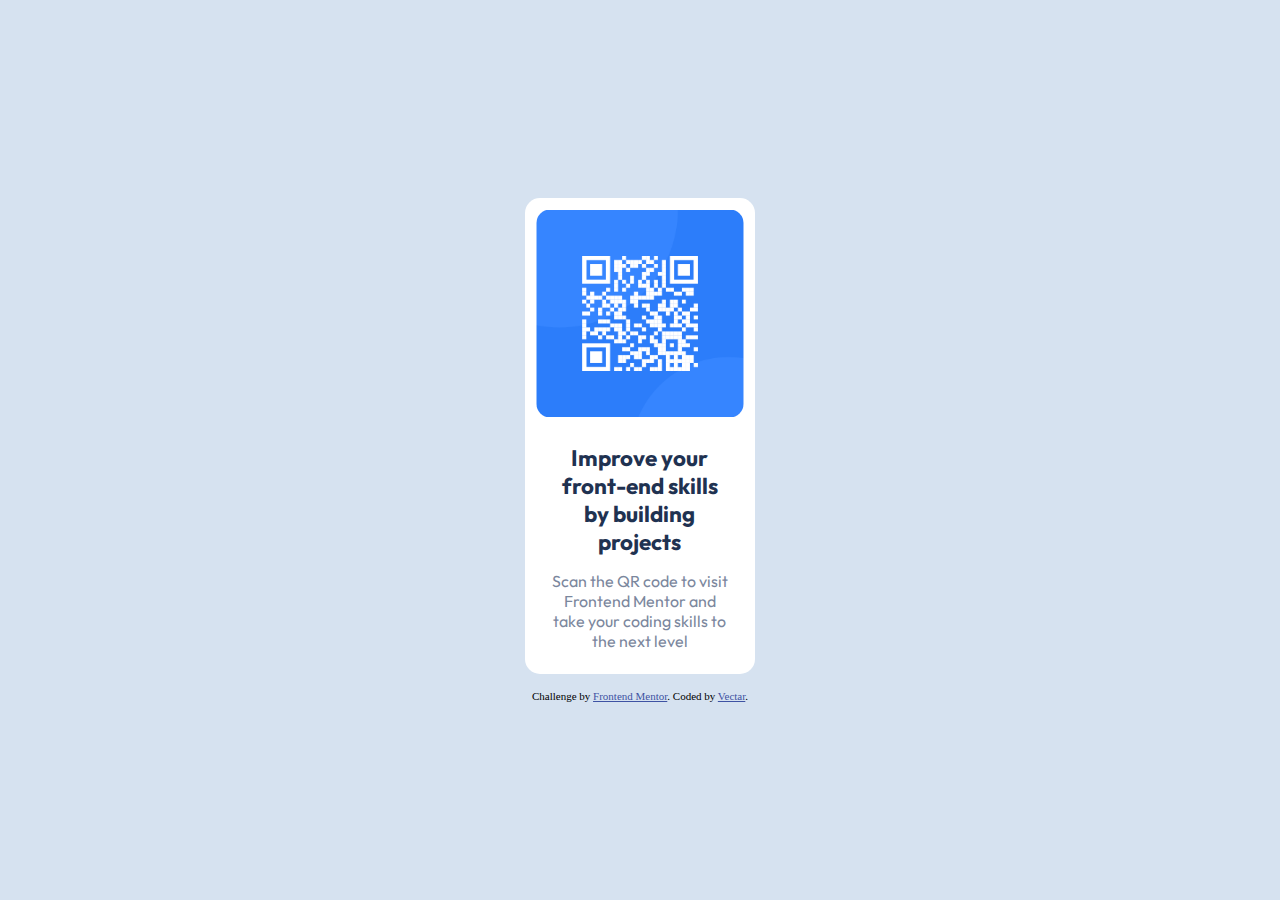
<file: index.html>
<!DOCTYPE html>
<html lang="en">
<head>
  <meta charset="UTF-8">
  <meta name="viewport" content="width=device-width, initial-scale=1.0">

  <link rel="stylesheet" href="styles.css">
  <link rel="icon" type="image/png" sizes="32x32" href="./images/favicon-32x32.png">
  
  <link rel="preconnect" href="https://fonts.googleapis.com">
  <link rel="preconnect" href="https://fonts.gstatic.com" crossorigin>
  <link href="https://fonts.googleapis.com/css2?family=Outfit:wght@400;700&display=swap" rel="stylesheet">
  
  <title>Frontend Mentor | QR code component</title>
</head>
<body>
    <div class="qr-container">
      <img src="./images/image-qr-code.png" alt="QR Code">
      <h1>Improve your front-end skills by building projects</h1>
      <div id="instructions">Scan the QR code to visit Frontend Mentor and take 
      your coding skills to the next level</div>
    </div>
    <footer>
      <div class="attribution">
        Challenge by <a href="https://www.frontendmentor.io?ref=challenge" target="_blank">Frontend Mentor</a>.
        Coded by <a href="https://www.frontendmentor.io/profile/vectar7">Vectar</a>.
      </div>
    </footer>
</body>
</html>
</file>
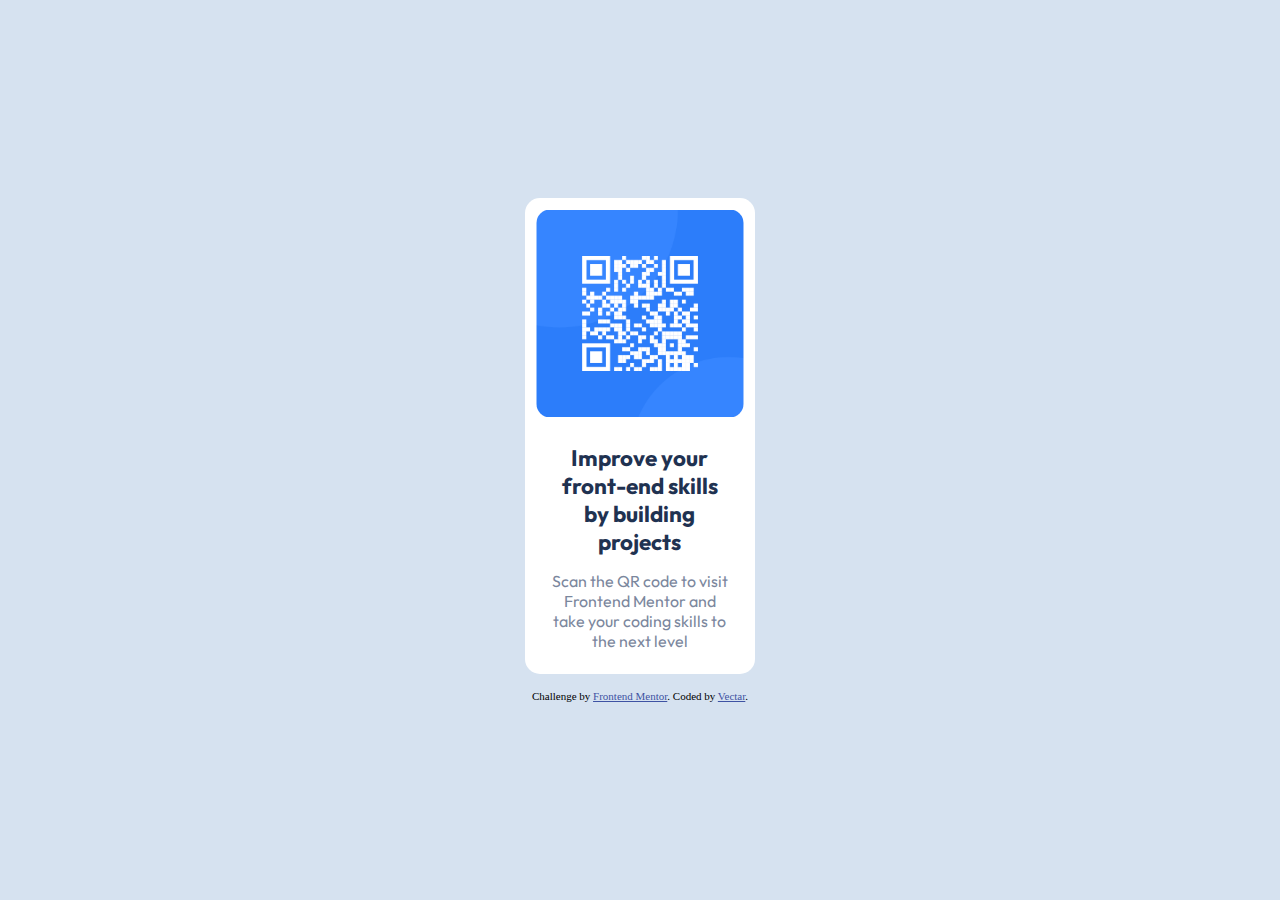
<file: src/index.html>
<!DOCTYPE html>
<html lang="en">
<head>
  <meta charset="UTF-8">
  <meta name="viewport" content="width=device-width, initial-scale=1.0">

  <link rel="stylesheet" href="styles.css">
  <link rel="icon" type="image/png" sizes="32x32" href="../images/favicon-32x32.png">
  
  <link rel="preconnect" href="https://fonts.googleapis.com">
  <link rel="preconnect" href="https://fonts.gstatic.com" crossorigin>
  <link href="https://fonts.googleapis.com/css2?family=Outfit:wght@400;700&display=swap" rel="stylesheet">
  
  <title>Frontend Mentor | QR code component</title>
</head>
<body>
    <div class="qr-container">
      <img src="../images/image-qr-code.png" alt="QR Code">
      <h1>Improve your front-end skills by building projects</h1>
      <div id="instructions">Scan the QR code to visit Frontend Mentor and take 
      your coding skills to the next level</div>
    </div>
    <footer>
      <div class="attribution">
        Challenge by <a href="https://www.frontendmentor.io?ref=challenge" target="_blank">Frontend Mentor</a>.
        Coded by <a href="https://github.com/vectar7">Vectar</a>.
      </div>
    </footer>
</body>
</html>
</file>
<file: styles.css>
html,
body {
  height: 100%;
  width: 100%;
  padding: 0;
  margin: 0;
  background: hsl(212, 45%, 89%);
  display: flex;
  align-items: center;
  justify-content: center;
  flex-direction: column;
}
.qr-container {
  display:flex;
  flex-direction: column;
  background: hsl(0, 0%, 100%);
  max-width: 18%;
  max-height: 70%;
  border-radius: 15px;
  text-align: center;
  margin-bottom: 1rem;
}
.qr-container img {
  object-fit: cover;
  max-width: 90%;
  max-height: 60%;
  padding: 5%;
  border-radius: 25px;
}
#instructions {
  font-family: 'Outfit', sans-serif;
  font-size: 15;
  font-weight: 400;
  color: hsl(220, 15%, 55%);
  padding-left: 10%;
  padding-right: 10%;
  padding-bottom: 10%;
}
.qr-container h1 {
  font-family: 'Outfit', sans-serif;
  font-size: 1.4em;
  font-weight: 700;
  color: hsl(218, 44%, 22%);
  padding: 0 10%;
}
.attribution { 
  font-size: 11px; 
  text-align: center;
}
.attribution a { 
    color: hsl(228, 45%, 44%); 
}
</file>
<file: src/styles.css>
html,
body {
  height: 100%;
  width: 100%;
  padding: 0;
  margin: 0;
  background: hsl(212, 45%, 89%);
  display: flex;
  align-items: center;
  justify-content: center;
  flex-direction: column;
}
.qr-container {
  display:flex;
  flex-direction: column;
  background: hsl(0, 0%, 100%);
  max-width: 18%;
  max-height: 70%;
  border-radius: 15px;
  text-align: center;
  margin-bottom: 1rem;
}
.qr-container img {
  object-fit: cover;
  max-width: 90%;
  max-height: 60%;
  padding: 5%;
  border-radius: 25px;
}
#instructions {
  font-family: 'Outfit', sans-serif;
  font-size: 15;
  font-weight: 400;
  color: hsl(220, 15%, 55%);
  padding-left: 10%;
  padding-right: 10%;
  padding-bottom: 10%;
}
.qr-container h1 {
  font-family: 'Outfit', sans-serif;
  font-size: 1.4em;
  font-weight: 700;
  color: hsl(218, 44%, 22%);
  padding: 0 10%;
}
.attribution { 
  font-size: 11px; 
  text-align: center;
}
.attribution a { 
    color: hsl(228, 45%, 44%); 
}
</file>
